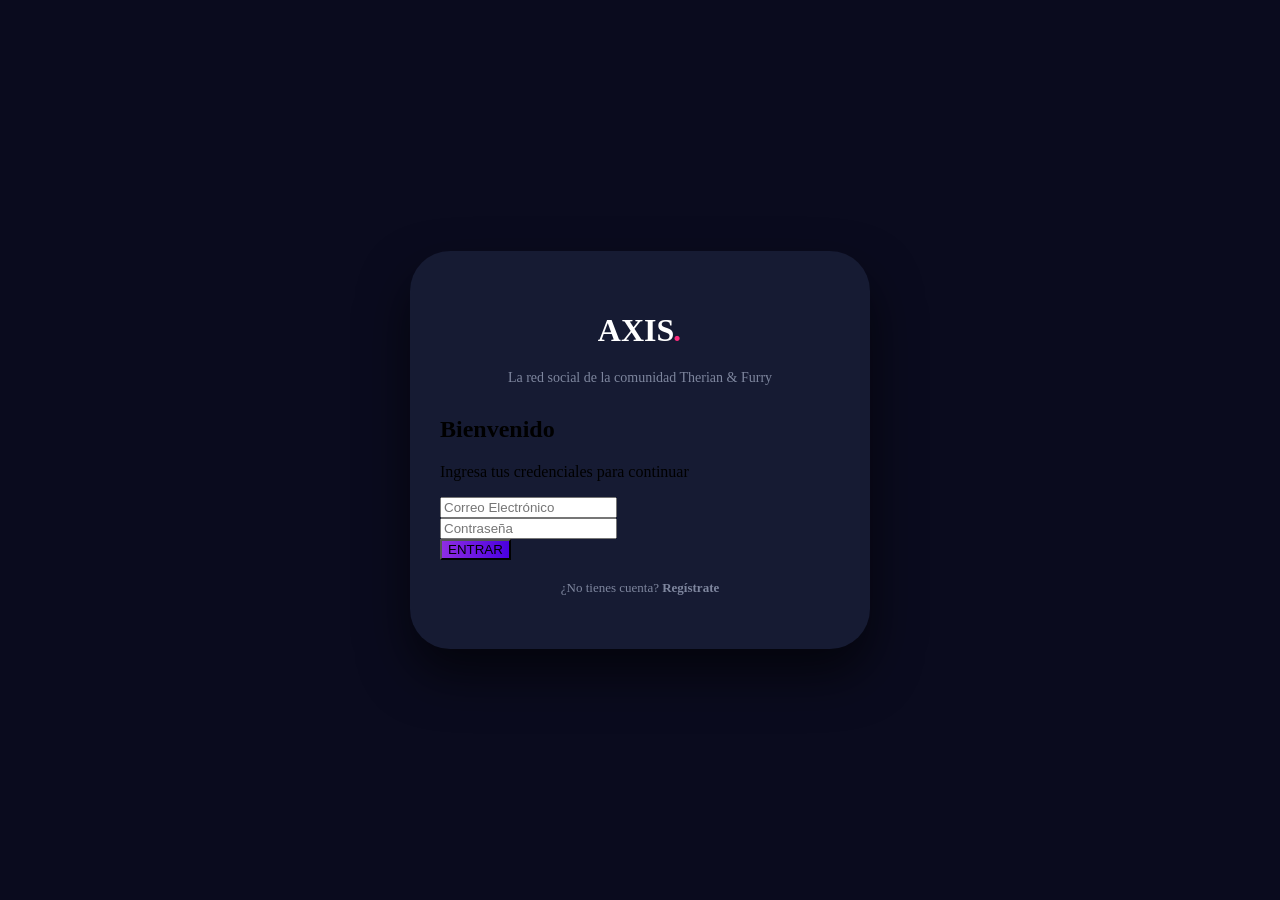
<file: Axis-APP-for-therians-main/index.html>
<!DOCTYPE html>
<html lang="es"> 
<head>
    <meta charset="UTF-8">
    <meta name="viewport" content="width=device-width, initial-scale=1.0">
    <title>AXIS | Registro</title>
    <link href="https://fonts.googleapis.com/css2?family=Poppins:wght@400;600;700&display=swap" rel="stylesheet">
    <link rel="stylesheet" href="style.css">
</head>
<body>

    <div class="registration-card">
        <div class="brand-header">
            <h1>AXIS<span>.</span></h1>
            <p>La red social de la comunidad Therian & Furry</p>
        </div>

        <div class="progress-container" id="progBarCont" style="display: none;">
            <div class="progress-bar" id="progress" style="width: 0%;"></div>
        </div>

        <form id="multiStepForm" novalidate>
            
            <div class="step active" id="step0">
                <h2>Bienvenido</h2>
                <p class="step-desc">Ingresa tus credenciales para continuar</p>
                
                <div class="input-group">
                    <input type="email" id="loginEmail" placeholder="Correo Electrónico" required>
                </div>
                <div class="input-group">
                    <input type="password" id="loginPassword" placeholder="Contraseña" required>
                </div>
                
                <button type="submit" class="btn btn-purple">ENTRAR</button>
                <p class="switch-text">¿No tienes cuenta? <b onclick="goToRegister()">Regístrate</b></p>
            </div>

            <div class="step" id="step1">
                <h2>Cuéntanos de ti</h2>
                <p class="step-desc">Información básica de tu perfil humano.</p>
                
                <div class="form-grid">
                    <input type="text" id="regNombre" placeholder="Nombre/s" required>
                    <input type="text" id="regApellido" placeholder="Apellido/s" required>
                </div>

                <div class="input-group">
                    <input type="email" id="regEmail" placeholder="Tu Correo Electrónico" required>
                </div>
                <div class="input-group">
                    <input type="password" id="regPassword" placeholder="Crea tu contraseña" required>
                </div>
                
                <label class="field-label">Fecha de Nacimiento (Mínimo 18 años)</label>
                <div class="input-group">
                    <input type="date" id="fechaNac" required>
                </div>
                
                <div class="form-grid">
                    <input type="text" id="regPais" placeholder="País" required>
                    <input type="text" id="regCiudad" placeholder="Ciudad / Provincia" required>
                </div>
                
                <button type="button" class="btn btn-purple" onclick="nextStep(2)">CONTINUAR</button>
                <button type="button" class="btn-link" onclick="nextStep(0)">Ya tengo cuenta</button>
            </div>

            <div class="step" id="step2">
                <h2>Identidad</h2>
                <p class="step-desc">¿Cómo te defines dentro de la comunidad?</p>

                <div class="input-group">
                    <select id="regComunidad" required>
                        <option value="">¿Eres Therian o Furry?</option>
                        <option value="therian">Therian</option>
                        <option value="furry">Furry</option>
                        <option value="cisgénero">Cisgénero</option>
                        <option value="otro">Otro</option>
                    </select>
                </div>

                <div class="input-group">
                    <select id="regOrientacion" required>
                        <option value="">Selecciona tu orientación</option>
                        <option value="hetero">Heterosexual</option>
                        <option value="bisexual">Bisexual</option>
                        <option value="gay_lesbi">Gay / Lesbiana</option>
                        <option value="pansexual">Pansexual</option>
                        <option value="otro">Otro</option>
                    </select>
                </div>

                <div class="input-group">
                    <select id="regBusca" required>
                        <option value="">¿Qué buscas en AXIS?</option>
                        <option value="amistad">Amistad</option>
                        <option value="citas">Citas / Relación</option>
                        <option value="casual">Algo casual</option>
                        <option value="comunidad">Solo Comunidad</option>
                        <option value="no se">Aún no lo sé</option>
                    </select>
                </div>

                <button type="button" class="btn btn-purple" onclick="nextStep(3)">CONTINUAR</button>
                <button type="button" class="btn-link" onclick="nextStep(1)">Atrás</button>
            </div>

            <div class="step" id="step3">
                <h2>Personalidad</h2>
                <p class="step-desc">¡Haz que tu perfil se destaque en la manada!</p>
                
                <label class="field-label">Intereses (Selecciona los que quieras)</label>
                <div class="interests-container">
                    <div class="chip" onclick="toggleChip(this)">Arte</div>
                    <div class="chip" onclick="toggleChip(this)">Gaming</div>
                    <div class="chip" onclick="toggleChip(this)">Fursuits</div>
                    <div class="chip" onclick="toggleChip(this)">Naturaleza</div>
                    <div class="chip" onclick="toggleChip(this)">Música</div>
                </div>

                <label class="field-label">Sobre ti (Tu Bio o Theriotipo)</label>
                <div class="input-group">
                    <textarea id="regBio" placeholder="Escribe algo sobre ti, tus vibras, hábitat..." rows="4"></textarea>
                </div>

                <button type="submit" class="btn btn-yellow">CREAR PERFIL</button>
                <button type="button" class="btn-link" onclick="nextStep(2)">Atrás</button>
            </div>
        </form>
    </div>

    <script src="registro.js"></script>
</body>
</html>
</file>
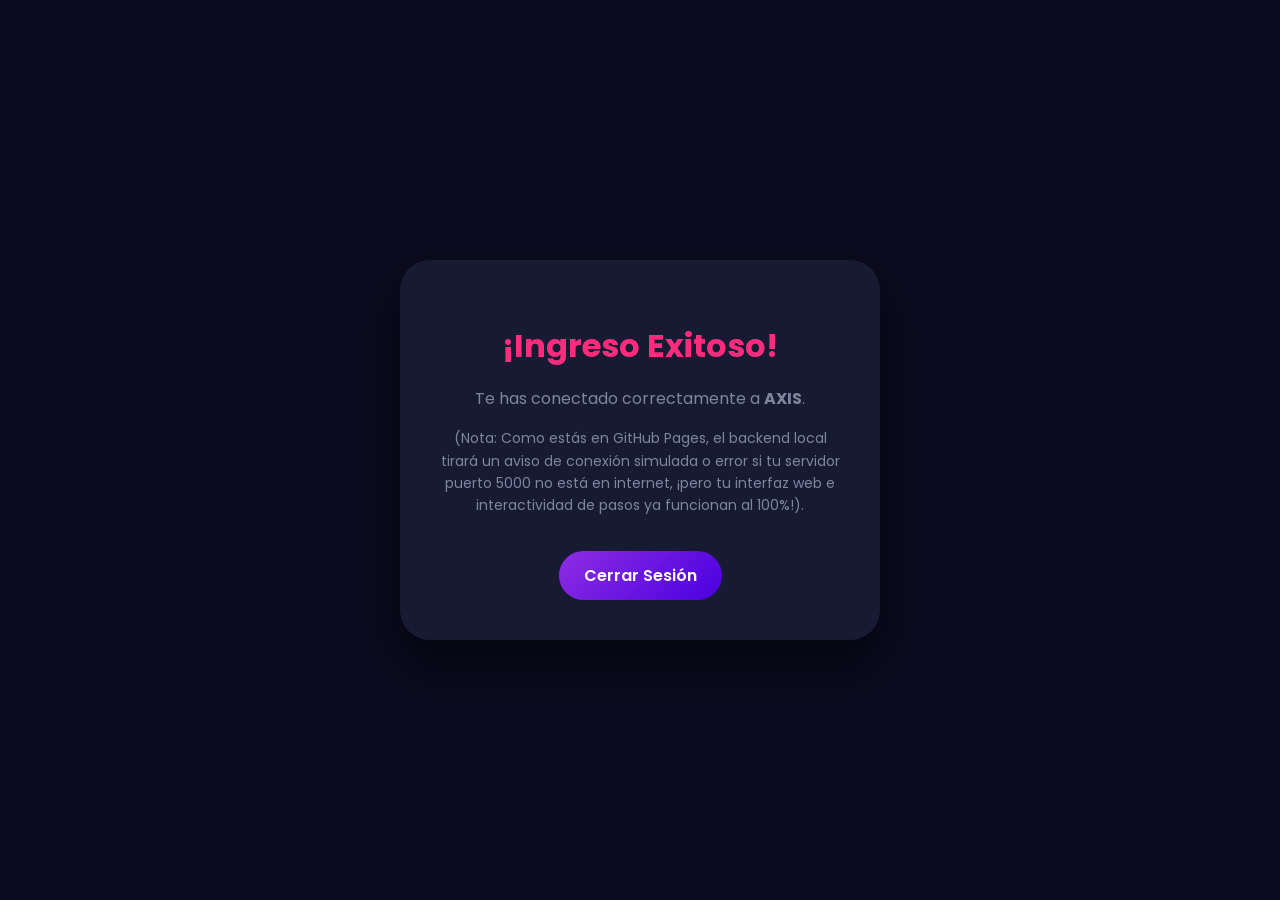
<file: Axis-APP-for-therians-main/descubrir.html>
<!DOCTYPE html>
<html lang="es">
<head>
    <meta charset="UTF-8">
    <meta name="viewport" content="width=device-width, initial-scale=1.0">
    <title>AXIS | Descubrir</title>
    <link href="https://fonts.googleapis.com/css2?family=Poppins:wght@400;600;700&display=swap" rel="stylesheet">
    <style>
        body {
            background-color: #0a0b1e;
            color: white;
            font-family: 'Poppins', sans-serif;
            display: flex;
            justify-content: center;
            align-items: center;
            min-height: 100vh;
            margin: 0;
            text-align: center;
        }
        .welcome-card {
            background: #161b33;
            padding: 40px;
            border-radius: 30px;
            box-shadow: 0 25px 50px rgba(0,0,0,0.5);
            max-width: 400px;
            width: 90%;
        }
        h1 { color: #ff2c7d; margin-bottom: 10px; }
        p { color: #7e869e; line-height: 1.6; }
        .btn-back {
            background: linear-gradient(135deg, #8e2de2, #4a00e0);
            color: white;
            border: none;
            padding: 12px 25px;
            border-radius: 25px;
            cursor: pointer;
            margin-top: 20px;
            font-weight: 600;
            text-decoration: none;
            display: inline-block;
        }
    </style>
</head>
<body>
    <div class="welcome-card">
        <h1>¡Ingreso Exitoso!</h1>
        <p>Te has conectado correctamente a <b>AXIS</b>.</p>
        <p style="font-size: 14px; margin-top: 15px;">(Nota: Como estás en GitHub Pages, el backend local tirará un aviso de conexión simulada o error si tu servidor puerto 5000 no está en internet, ¡pero tu interfaz web e interactividad de pasos ya funcionan al 100%!).</p>
        <a href="index.html" class="btn-back">Cerrar Sesión</a>
    </div>
</body>
</html>
</file>
<file: Axis-APP-for-therians-main/style.css>
/* ... (Tus variables de color se mantienen) ... */

body {
    background-color: #0a0b1e;
    margin: 0;
    display: flex;
    justify-content: center;
    align-items: center;
    min-height: 100vh;
}

.registration-card {
    background: #161b33;
    width: 90%;
    max-width: 400px; /* Tamaño fijo en PC para que parezca una App */
    border-radius: 40px;
    padding: 40px 30px;
    box-shadow: 0 25px 50px rgba(0,0,0,0.6);
}

/* Estilo del Logo */
.brand-header h1 { color: white; font-size: 32px; text-align: center; }
.brand-header h1 span { color: #ff2c7d; font-style: italic; }
.brand-header p { color: #7e869e; text-align: center; font-size: 14px; margin-bottom: 30px; }

/* Botones y Inputs */
.btn-purple { background: linear-gradient(to right, #8e2de2, #4a00e0); }
.btn-yellow { background: #facc15; color: black !important; }

.switch-text { color: #7e869e; text-align: center; margin-top: 20px; font-size: 13px; }
.switch-text span { color: #ff2c7d; cursor: pointer; font-weight: bold; text-decoration: underline; }

.step { display: none; transition: opacity 0.3s ease; }
.step.active { display: block; }
</file>
